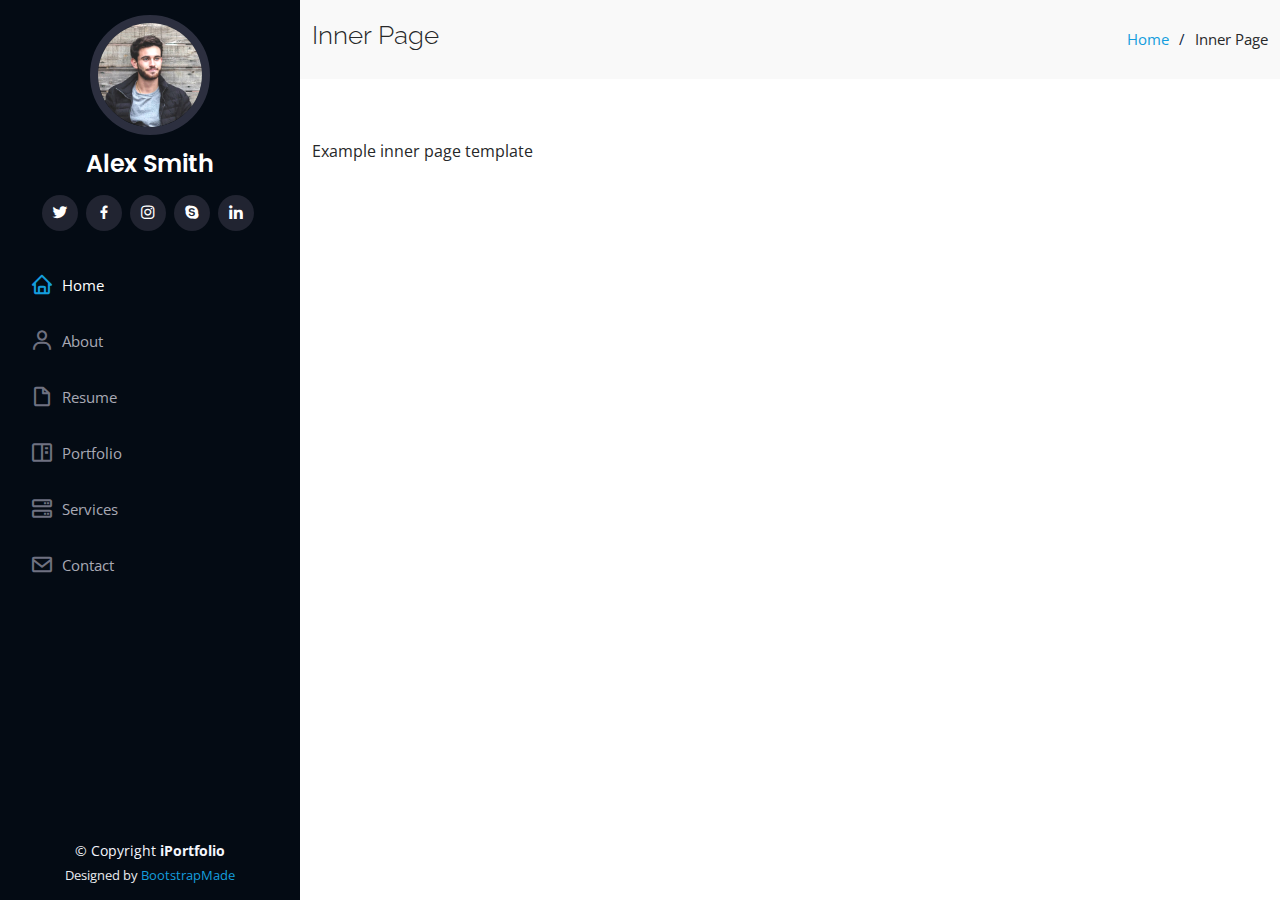
<file: inner-page.html>
<!DOCTYPE html>
<html lang="en">

<head>
  <meta charset="utf-8">
  <meta content="width=device-width, initial-scale=1.0" name="viewport">

  <title>Inner Page - iPortfolio Bootstrap Template</title>
  <meta content="" name="description">
  <meta content="" name="keywords">

  <!-- Favicons -->
  <link href="assets/img/favicon.png" rel="icon">
  <link href="assets/img/apple-touch-icon.png" rel="apple-touch-icon">

  <!-- Google Fonts -->
  <link href="https://fonts.googleapis.com/css?family=Open+Sans:300,300i,400,400i,600,600i,700,700i|Raleway:300,300i,400,400i,500,500i,600,600i,700,700i|Poppins:300,300i,400,400i,500,500i,600,600i,700,700i" rel="stylesheet">

  <!-- Vendor CSS Files -->
  <link href="assets/vendor/aos/aos.css" rel="stylesheet">
  <link href="assets/vendor/bootstrap/css/bootstrap.min.css" rel="stylesheet">
  <link href="assets/vendor/bootstrap-icons/bootstrap-icons.css" rel="stylesheet">
  <link href="assets/vendor/boxicons/css/boxicons.min.css" rel="stylesheet">
  <link href="assets/vendor/glightbox/css/glightbox.min.css" rel="stylesheet">
  <link href="assets/vendor/swiper/swiper-bundle.min.css" rel="stylesheet">

  <!-- Template Main CSS File -->
  <link href="assets/css/style.css" rel="stylesheet">

  <!-- =======================================================
  * Template Name: iPortfolio - v3.5.0
  * Template URL: https://bootstrapmade.com/iportfolio-bootstrap-portfolio-websites-template/
  * Author: BootstrapMade.com
  * License: https://bootstrapmade.com/license/
  ======================================================== -->
</head>

<body>

  <!-- ======= Mobile nav toggle button ======= -->
  <i class="bi bi-list mobile-nav-toggle d-xl-none"></i>

  <!-- ======= Header ======= -->
  <header id="header">
    <div class="d-flex flex-column">

      <div class="profile">
        <img src="assets/img/profile-img.jpg" alt="" class="img-fluid rounded-circle">
        <h1 class="text-light"><a href="index.html">Alex Smith</a></h1>
        <div class="social-links mt-3 text-center">
          <a href="#" class="twitter"><i class="bx bxl-twitter"></i></a>
          <a href="#" class="facebook"><i class="bx bxl-facebook"></i></a>
          <a href="#" class="instagram"><i class="bx bxl-instagram"></i></a>
          <a href="#" class="google-plus"><i class="bx bxl-skype"></i></a>
          <a href="#" class="linkedin"><i class="bx bxl-linkedin"></i></a>
        </div>
      </div>

      <nav id="navbar" class="nav-menu navbar">
        <ul>
          <li><a href="#hero" class="nav-link scrollto active"><i class="bx bx-home"></i> <span>Home</span></a></li>
          <li><a href="#about" class="nav-link scrollto"><i class="bx bx-user"></i> <span>About</span></a></li>
          <li><a href="#resume" class="nav-link scrollto"><i class="bx bx-file-blank"></i> <span>Resume</span></a></li>
          <li><a href="#portfolio" class="nav-link scrollto"><i class="bx bx-book-content"></i> <span>Portfolio</span></a></li>
          <li><a href="#services" class="nav-link scrollto"><i class="bx bx-server"></i> <span>Services</span></a></li>
          <li><a href="#contact" class="nav-link scrollto"><i class="bx bx-envelope"></i> <span>Contact</span></a></li>
        </ul>
      </nav><!-- .nav-menu -->
    </div>
  </header><!-- End Header -->

  <main id="main">

    <!-- ======= Breadcrumbs ======= -->
    <section class="breadcrumbs">
      <div class="container">

        <div class="d-flex justify-content-between align-items-center">
          <h2>Inner Page</h2>
          <ol>
            <li><a href="index.html">Home</a></li>
            <li>Inner Page</li>
          </ol>
        </div>

      </div>
    </section><!-- End Breadcrumbs -->

    <section class="inner-page">
      <div class="container">
        <p>
          Example inner page template
        </p>
      </div>
    </section>

  </main><!-- End #main -->

  <!-- ======= Footer ======= -->
  <footer id="footer">
    <div class="container">
      <div class="copyright">
        &copy; Copyright <strong><span>iPortfolio</span></strong>
      </div>
      <div class="credits">
        <!-- All the links in the footer should remain intact. -->
        <!-- You can delete the links only if you purchased the pro version. -->
        <!-- Licensing information: https://bootstrapmade.com/license/ -->
        <!-- Purchase the pro version with working PHP/AJAX contact form: https://bootstrapmade.com/iportfolio-bootstrap-portfolio-websites-template/ -->
        Designed by <a href="https://bootstrapmade.com/">BootstrapMade</a>
      </div>
    </div>
  </footer><!-- End  Footer -->

  <a href="#" class="back-to-top d-flex align-items-center justify-content-center"><i class="bi bi-arrow-up-short"></i></a>

  <!-- Vendor JS Files -->
  <script src="assets/vendor/aos/aos.js"></script>
  <script src="assets/vendor/bootstrap/js/bootstrap.bundle.min.js"></script>
  <script src="assets/vendor/glightbox/js/glightbox.min.js"></script>
  <script src="assets/vendor/isotope-layout/isotope.pkgd.min.js"></script>
  <script src="assets/vendor/php-email-form/validate.js"></script>
  <script src="assets/vendor/purecounter/purecounter.js"></script>
  <script src="assets/vendor/swiper/swiper-bundle.min.js"></script>
  <script src="assets/vendor/typed.js/typed.min.js"></script>
  <script src="assets/vendor/waypoints/noframework.waypoints.js"></script>

  <!-- Template Main JS File -->
  <script src="assets/js/main.js"></script>

</body>

</html>
</file>
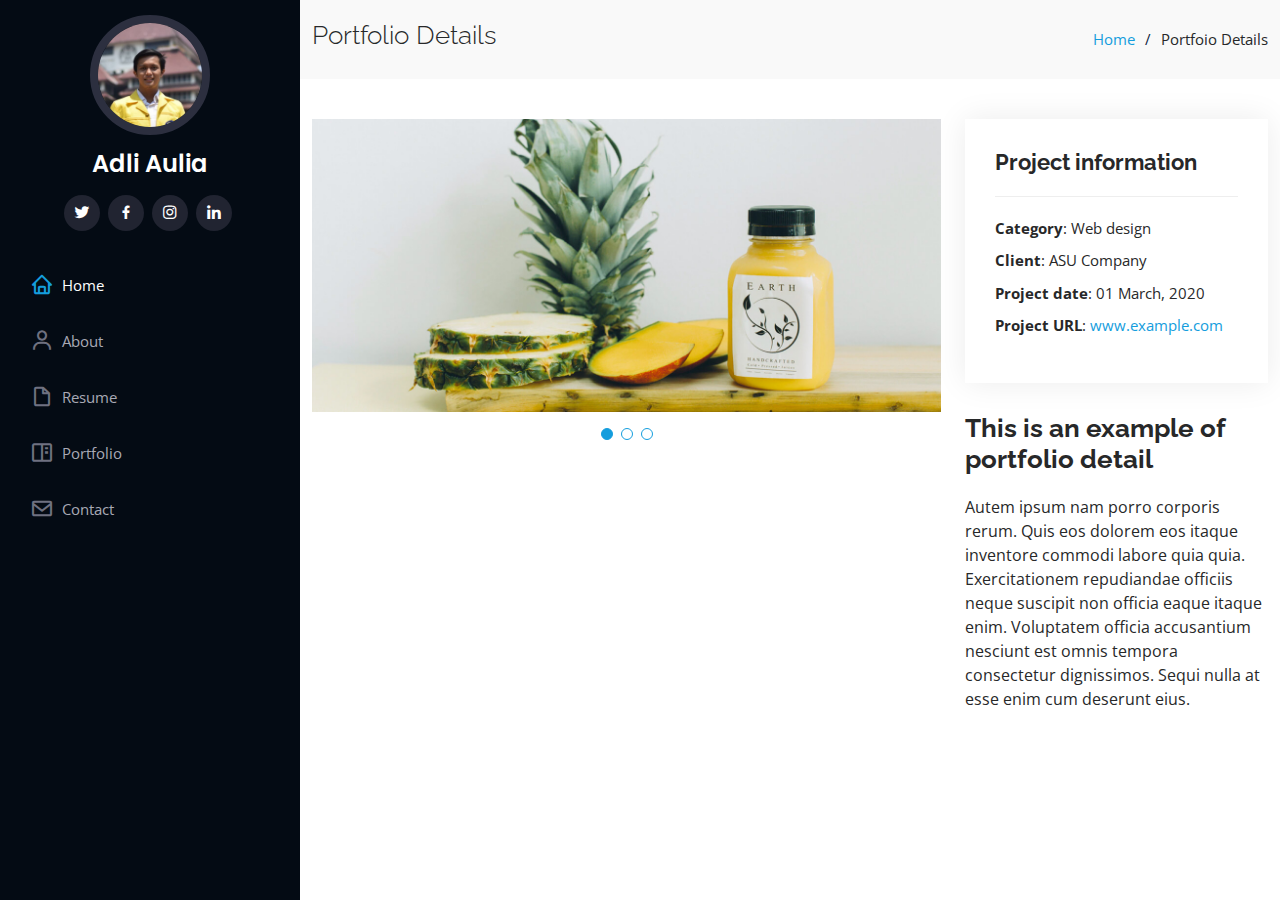
<file: portfolio-details.html>
<!DOCTYPE html>
<html lang="en">

<head>
  <meta charset="utf-8">
  <meta content="width=device-width, initial-scale=1.0" name="viewport">

  <title>Portfolio Details - iPortfolio Bootstrap Template</title>
  <meta content="" name="description">
  <meta content="" name="keywords">

  <!-- Favicons -->
  <link href="assets/img/favicon.png" rel="icon">
  <link href="assets/img/apple-touch-icon.png" rel="apple-touch-icon">

  <!-- Google Fonts -->
  <link href="https://fonts.googleapis.com/css?family=Open+Sans:300,300i,400,400i,600,600i,700,700i|Raleway:300,300i,400,400i,500,500i,600,600i,700,700i|Poppins:300,300i,400,400i,500,500i,600,600i,700,700i" rel="stylesheet">

  <!-- Vendor CSS Files -->
  <link href="assets/vendor/aos/aos.css" rel="stylesheet">
  <link href="assets/vendor/bootstrap/css/bootstrap.min.css" rel="stylesheet">
  <link href="assets/vendor/bootstrap-icons/bootstrap-icons.css" rel="stylesheet">
  <link href="assets/vendor/boxicons/css/boxicons.min.css" rel="stylesheet">
  <link href="assets/vendor/glightbox/css/glightbox.min.css" rel="stylesheet">
  <link href="assets/vendor/swiper/swiper-bundle.min.css" rel="stylesheet">

  <!-- Template Main CSS File -->
  <link href="assets/css/style.css" rel="stylesheet">

</head>

<body>

  <!-- ======= Mobile nav toggle button ======= -->
  <i class="bi bi-list mobile-nav-toggle d-xl-none"></i>

  <!-- ======= Header ======= -->
  <header id="header">
    <div class="d-flex flex-column">

      <div class="profile">
        <img src="assets/img/profile1.jpg" alt="" class="img-fluid rounded-circle">
        <h1 class="text-light"><a href="index.html"> Adli Aulia </a></h1>
        <div class="social-links mt-3 text-center">
          <a href="https://twitter.com/adliaulia16" target='blank' class="twitter"><i class="bx bxl-twitter"></i></a>
          <a href="https://www.facebook.com/profile.php?id=100007322324845" target='blank' class="facebook"><i class="bx bxl-facebook"></i></a>
          <a href="https://www.instagram.com/aaftth_/" target='blank' class="instagram"><i class="bx bxl-instagram"></i></a>
          <!-- <a href="#" class="google-plus"><i class="bx bxl-skype"></i></a> -->
          <a href="https://www.linkedin.com/in/adli-a-4b2823ab/" target='blank' class="linkedin"><i class="bx bxl-linkedin"></i></a>
        </div>
      </div>

      <nav id="navbar" class="nav-menu navbar">
        <ul>
          <li><a href="index.html#hero" class="nav-link scrollto active"><i class="bx bx-home"></i> <span>Home</span></a></li>
          <li><a href="index.html#about" class="nav-link scrollto"><i class="bx bx-user"></i> <span>About</span></a></li>
          <li><a href="index.html#resume" class="nav-link scrollto"><i class="bx bx-file-blank"></i> <span>Resume</span></a></li>
          <li><a href="index.html#portfolio" class="nav-link scrollto"><i class="bx bx-book-content"></i> <span>Portfolio</span></a></li>
          <li><a href="index.html#contact" class="nav-link scrollto"><i class="bx bx-envelope"></i> <span>Contact</span></a></li>
        </ul>
      </nav><!-- .nav-menu -->
    </div>
  </header><!-- End Header -->

  <main id="main">

    <!-- ======= Breadcrumbs ======= -->
    <section id="breadcrumbs" class="breadcrumbs">
      <div class="container">

        <div class="d-flex justify-content-between align-items-center">
          <h2>Portfolio Details</h2>
          <ol>
            <li><a href="index.html">Home</a></li>
            <li>Portfoio Details</li>
          </ol>
        </div>

      </div>
    </section><!-- End Breadcrumbs -->

    <!-- ======= Portfolio Details Section ======= -->
    <section id="portfolio-details" class="portfolio-details">
      <div class="container">

        <div class="row gy-4">

          <div class="col-lg-8">
            <div class="portfolio-details-slider swiper">
              <div class="swiper-wrapper align-items-center">

                <div class="swiper-slide">
                  <img src="assets/img/portfolio/portfolio-details-1.jpg" alt="">
                </div>

                <div class="swiper-slide">
                  <img src="assets/img/portfolio/portfolio-details-2.jpg" alt="">
                </div>

                <div class="swiper-slide">
                  <img src="assets/img/portfolio/portfolio-details-3.jpg" alt="">
                </div>

              </div>
              <div class="swiper-pagination"></div>
            </div>
          </div>

          <div class="col-lg-4">
            <div class="portfolio-info">
              <h3>Project information</h3>
              <ul>
                <li><strong>Category</strong>: Web design</li>
                <li><strong>Client</strong>: ASU Company</li>
                <li><strong>Project date</strong>: 01 March, 2020</li>
                <li><strong>Project URL</strong>: <a href="#">www.example.com</a></li>
              </ul>
            </div>
            <div class="portfolio-description">
              <h2>This is an example of portfolio detail</h2>
              <p>
                Autem ipsum nam porro corporis rerum. Quis eos dolorem eos itaque inventore commodi labore quia quia. Exercitationem repudiandae officiis neque suscipit non officia eaque itaque enim. Voluptatem officia accusantium nesciunt est omnis tempora consectetur dignissimos. Sequi nulla at esse enim cum deserunt eius.
              </p>
            </div>
          </div>

        </div>

      </div>
    </section><!-- End Portfolio Details Section -->

  </main><!-- End #main -->

  <!-- ======= Footer ======= -->
  <footer id="footer">
    <div class="container">
      <!-- <div class="copyright">
        &copy; Copyright <strong><span>iPortfolio</span></strong>
      </div> -->
      <div class="credits">
        <!-- All the links in the footer should remain intact. -->
        <!-- You can delete the links only if you purchased the pro version. -->
        <!-- Licensing information: https://bootstrapmade.com/license/ -->
        <!-- Purchase the pro version with working PHP/AJAX contact form: https://bootstrapmade.com/iportfolio-bootstrap-portfolio-websites-template/ -->
        <!-- Designed by <a href="https://bootstrapmade.com/">BootstrapMade</a> -->
      </div>
    </div>
  </footer><!-- End  Footer -->

  <a href="#" class="back-to-top d-flex align-items-center justify-content-center"><i class="bi bi-arrow-up-short"></i></a>

  <!-- Vendor JS Files -->
  <script src="assets/vendor/aos/aos.js"></script>
  <script src="assets/vendor/bootstrap/js/bootstrap.bundle.min.js"></script>
  <script src="assets/vendor/glightbox/js/glightbox.min.js"></script>
  <script src="assets/vendor/isotope-layout/isotope.pkgd.min.js"></script>
  <script src="assets/vendor/php-email-form/validate.js"></script>
  <script src="assets/vendor/purecounter/purecounter.js"></script>
  <script src="assets/vendor/swiper/swiper-bundle.min.js"></script>
  <script src="assets/vendor/typed.js/typed.min.js"></script>
  <script src="assets/vendor/waypoints/noframework.waypoints.js"></script>

  <!-- Template Main JS File -->
  <script src="assets/js/main.js"></script>

</body>

</html>
</file>
<file: assets/css/style.css>
/**
* Template Name: iPortfolio - v3.5.0
* Template URL: https://bootstrapmade.com/iportfolio-bootstrap-portfolio-websites-template/
* Author: BootstrapMade.com
* License: https://bootstrapmade.com/license/
*/

/*--------------------------------------------------------------
# General
--------------------------------------------------------------*/
body {
  font-family: "Open Sans", sans-serif;
  color: #272829;
}

a {
  color: #149ddd;
  text-decoration: none;
}

a:hover {
  color: #37b3ed;
  text-decoration: none;
}

h1, h2, h3, h4, h5, h6 {
  font-family: "Raleway", sans-serif;
}

/*--------------------------------------------------------------
# Back to top button
--------------------------------------------------------------*/
.back-to-top {
  position: fixed;
  visibility: hidden;
  opacity: 0;
  right: 15px;
  bottom: 15px;
  z-index: 996;
  background: #149ddd;
  width: 40px;
  height: 40px;
  border-radius: 50px;
  transition: all 0.4s;
}
.back-to-top i {
  font-size: 28px;
  color: #fff;
  line-height: 0;
}
.back-to-top:hover {
  background: #2eafec;
  color: #fff;
}
.back-to-top.active {
  visibility: visible;
  opacity: 1;
}

/*--------------------------------------------------------------
# Header
--------------------------------------------------------------*/
#header {
  position: fixed;
  top: 0;
  left: 0;
  bottom: 0;
  width: 300px;
  transition: all ease-in-out 0.5s;
  z-index: 9997;
  transition: all 0.5s;
  padding: 0 15px;
  background: #040b14;
  overflow-y: auto;
}
#header .profile img {
  margin: 15px auto;
  display: block;
  width: 120px;
  border: 8px solid #2c2f3f;
}
#header .profile h1 {
  font-size: 24px;
  margin: 0;
  padding: 0;
  font-weight: 600;
  -moz-text-align-last: center;
  text-align-last: center;
  font-family: "Poppins", sans-serif;
}
#header .profile h1 a, #header .profile h1 a:hover {
  color: #fff;
  text-decoration: none;
}
#header .profile .social-links a {
  font-size: 18px;
  display: inline-block;
  background: #212431;
  color: #fff;
  line-height: 1;
  padding: 8px 0;
  margin-right: 4px;
  border-radius: 50%;
  text-align: center;
  width: 36px;
  height: 36px;
  transition: 0.3s;
}
#header .profile .social-links a:hover {
  background: #149ddd;
  color: #fff;
  text-decoration: none;
}

#main {
  margin-left: 300px;
}

@media (max-width: 1199px) {
  #header {
    left: -300px;
  }

  #main {
    margin-left: 0;
  }
}
/*--------------------------------------------------------------
# Navigation Menu
--------------------------------------------------------------*/
/* Desktop Navigation */
.nav-menu {
  padding: 30px 0 0 0;
}
.nav-menu * {
  margin: 0;
  padding: 0;
  list-style: none;
}
.nav-menu > ul > li {
  position: relative;
  white-space: nowrap;
}
.nav-menu a, .nav-menu a:focus {
  display: flex;
  align-items: center;
  color: #a8a9b4;
  padding: 12px 15px;
  margin-bottom: 8px;
  transition: 0.3s;
  font-size: 15px;
}
.nav-menu a i, .nav-menu a:focus i {
  font-size: 24px;
  padding-right: 8px;
  color: #6f7180;
}
.nav-menu a:hover, .nav-menu .active, .nav-menu .active:focus, .nav-menu li:hover > a {
  text-decoration: none;
  color: #fff;
}
.nav-menu a:hover i, .nav-menu .active i, .nav-menu .active:focus i, .nav-menu li:hover > a i {
  color: #149ddd;
}

/* Mobile Navigation */
.mobile-nav-toggle {
  position: fixed;
  right: 15px;
  top: 15px;
  z-index: 9998;
  border: 0;
  font-size: 24px;
  transition: all 0.4s;
  outline: none !important;
  background-color: #149ddd;
  color: #fff;
  width: 40px;
  height: 40px;
  display: inline-flex;
  align-items: center;
  justify-content: center;
  line-height: 0;
  border-radius: 50px;
  cursor: pointer;
}

.mobile-nav-active {
  overflow: hidden;
}
.mobile-nav-active #header {
  left: 0;
}

/*--------------------------------------------------------------
# Hero Section
--------------------------------------------------------------*/
#hero {
  width: 100%;
  height: 100vh;
  background: url("../img/hero-img0.jpg") top center;
  background-size: cover;
}
#hero:before {
  content: "";
  background: rgba(5, 13, 24, 0.3);
  position: absolute;
  bottom: 0;
  top: 0;
  left: 0;
  right: 0;
  z-index: 1;
}
#hero .hero-container {
  position: relative;
  z-index: 2;
  min-width: 300px;
}
#hero h1 {
  margin: 0 0 10px 0;
  font-size: 64px;
  font-weight: 700;
  line-height: 56px;
  color: #fff;
}
#hero p {
  color: #fff;
  margin-bottom: 50px;
  font-size: 26px;
  font-family: "Poppins", sans-serif;
}
#hero p span {
  color: #fff;
  padding-bottom: 4px;
  letter-spacing: 1px;
  border-bottom: 3px solid #149ddd;
}
@media (min-width: 1024px) {
  #hero {
    background-attachment: fixed;
  }
}
@media (max-width: 768px) {
  #hero h1 {
    font-size: 28px;
    line-height: 36px;
  }
  #hero h2 {
    font-size: 18px;
    line-height: 24px;
    margin-bottom: 30px;
  }
}

/*--------------------------------------------------------------
# Sections General
--------------------------------------------------------------*/
section {
  padding: 60px 0;
  overflow: hidden;
}

.section-bg {
  background: #f5f8fd;
}

.section-title {
  padding-bottom: 30px;
}
.section-title h2 {
  font-size: 32px;
  font-weight: bold;
  margin-bottom: 20px;
  padding-bottom: 20px;
  position: relative;
  color: #173b6c;
}
.section-title h2::after {
  content: "";
  position: absolute;
  display: block;
  width: 50px;
  height: 3px;
  background: #149ddd;
  bottom: 0;
  left: 0;
}
.section-title p {
  margin-bottom: 0;
}

/*--------------------------------------------------------------
# About
--------------------------------------------------------------*/
.about .content h3 {
  font-weight: 700;
  font-size: 26px;
  color: #173b6c;
}
.about .content ul {
  list-style: none;
  padding: 0;
}
.about .content ul li {
  margin-bottom: 20px;
  display: flex;
  align-items: center;
}
.about .content ul strong {
  margin-right: 10px;
}
.about .content ul i {
  font-size: 16px;
  margin-right: 5px;
  color: #149ddd;
  line-height: 0;
}
.about .content p:last-child {
  margin-bottom: 0;
}

/*--------------------------------------------------------------
# Facts
--------------------------------------------------------------*/
.facts {
  padding-bottom: 30px;
}
.facts .count-box {
  padding: 30px;
  width: 100%;
}
.facts .count-box i {
  display: block;
  font-size: 44px;
  color: #149ddd;
  float: left;
  line-height: 0;
}
.facts .count-box span {
  font-size: 48px;
  line-height: 40px;
  display: block;
  font-weight: 700;
  color: #050d18;
  margin-left: 60px;
}
.facts .count-box p {
  padding: 15px 0 0 0;
  margin: 0 0 0 60px;
  font-family: "Raleway", sans-serif;
  font-size: 14px;
  color: #122f57;
}
.facts .count-box a {
  font-weight: 600;
  display: block;
  margin-top: 20px;
  color: #122f57;
  font-size: 15px;
  font-family: "Poppins", sans-serif;
  transition: ease-in-out 0.3s;
}
.facts .count-box a:hover {
  color: #1f5297;
}

/*--------------------------------------------------------------
# Akills
--------------------------------------------------------------*/
.skills .progress {
  height: 60px;
  display: block;
  background: none;
  border-radius: 0;
}
.skills .progress .skill {
  padding: 0;
  margin: 0 0 6px 0;
  text-transform: uppercase;
  display: block;
  font-weight: 600;
  font-family: "Poppins", sans-serif;
  color: #050d18;
}
.skills .progress .skill .val {
  float: right;
  font-style: normal;
}
.skills .progress-bar-wrap {
  background: #dce8f8;
  height: 10px;
}
.skills .progress-bar {
  width: 1px;
  height: 10px;
  transition: 0.9s;
  background-color: #149ddd;
}

/*--------------------------------------------------------------
# Resume
--------------------------------------------------------------*/
.resume .resume-title {
  font-size: 26px;
  font-weight: 700;
  margin-top: 20px;
  margin-bottom: 20px;
  color: #050d18;
}
.resume .resume-item {
  padding: 0 0 20px 20px;
  margin-top: -2px;
  border-left: 2px solid #1f5297;
  position: relative;
}
.resume .resume-item h4 {
  line-height: 18px;
  font-size: 18px;
  font-weight: 600;
  text-transform: uppercase;
  font-family: "Poppins", sans-serif;
  color: #050d18;
  margin-bottom: 10px;
}
.resume .resume-item h5 {
  font-size: 16px;
  background: #e4edf9;
  padding: 5px 15px;
  display: inline-block;
  font-weight: 600;
  margin-bottom: 10px;
}
.resume .resume-item ul {
  padding-left: 20px;
}
.resume .resume-item ul li {
  padding-bottom: 10px;
}
.resume .resume-item:last-child {
  padding-bottom: 0;
}
.resume .resume-item::before {
  content: "";
  position: absolute;
  width: 16px;
  height: 16px;
  border-radius: 50px;
  left: -9px;
  top: 0;
  background: #fff;
  border: 2px solid #1f5297;
}

/*--------------------------------------------------------------
# Portfolio
--------------------------------------------------------------*/
.portfolio .portfolio-item {
  margin-bottom: 30px;
}
.portfolio #portfolio-flters {
  padding: 0;
  margin: 0 auto 35px auto;
  list-style: none;
  text-align: center;
  background: #fff;
  border-radius: 50px;
  padding: 2px 15px;
}
.portfolio #portfolio-flters li {
  cursor: pointer;
  display: inline-block;
  padding: 10px 15px 8px 15px;
  font-size: 14px;
  font-weight: 600;
  line-height: 1;
  text-transform: uppercase;
  color: #272829;
  margin-bottom: 5px;
  transition: all 0.3s ease-in-out;
}
.portfolio #portfolio-flters li:hover, .portfolio #portfolio-flters li.filter-active {
  color: #149ddd;
}
.portfolio #portfolio-flters li:last-child {
  margin-right: 0;
}
.portfolio .portfolio-wrap {
  transition: 0.3s;
  position: relative;
  overflow: hidden;
  z-index: 1;
}
.portfolio .portfolio-wrap::before {
  content: "";
  background: rgba(255, 255, 255, 0.5);
  position: absolute;
  left: 0;
  right: 0;
  top: 0;
  bottom: 0;
  transition: all ease-in-out 0.3s;
  z-index: 2;
  opacity: 0;
}
.portfolio .portfolio-wrap .portfolio-links {
  opacity: 1;
  left: 0;
  right: 0;
  bottom: -60px;
  z-index: 3;
  position: absolute;
  transition: all ease-in-out 0.3s;
  display: flex;
  justify-content: center;
}
.portfolio .portfolio-wrap .portfolio-links a {
  color: #fff;
  font-size: 28px;
  text-align: center;
  background: rgba(20, 157, 221, 0.75);
  transition: 0.3s;
  width: 50%;
}
.portfolio .portfolio-wrap .portfolio-links a:hover {
  background: rgba(20, 157, 221, 0.95);
}
.portfolio .portfolio-wrap .portfolio-links a + a {
  border-left: 1px solid #37b3ed;
}
.portfolio .portfolio-wrap:hover::before {
  top: 0;
  left: 0;
  right: 0;
  bottom: 0;
  opacity: 1;
}
.portfolio .portfolio-wrap:hover .portfolio-links {
  opacity: 1;
  bottom: 0;
}

/*--------------------------------------------------------------
# Portfolio Details
--------------------------------------------------------------*/
.portfolio-details {
  padding-top: 40px;
}
.portfolio-details .portfolio-details-slider img {
  width: 100%;
}
.portfolio-details .portfolio-details-slider .swiper-pagination {
  margin-top: 20px;
  position: relative;
}
.portfolio-details .portfolio-details-slider .swiper-pagination .swiper-pagination-bullet {
  width: 12px;
  height: 12px;
  background-color: #fff;
  opacity: 1;
  border: 1px solid #149ddd;
}
.portfolio-details .portfolio-details-slider .swiper-pagination .swiper-pagination-bullet-active {
  background-color: #149ddd;
}
.portfolio-details .portfolio-info {
  padding: 30px;
  box-shadow: 0px 0 30px rgba(5, 13, 24, 0.08);
}
.portfolio-details .portfolio-info h3 {
  font-size: 22px;
  font-weight: 700;
  margin-bottom: 20px;
  padding-bottom: 20px;
  border-bottom: 1px solid #eee;
}
.portfolio-details .portfolio-info ul {
  list-style: none;
  padding: 0;
  font-size: 15px;
}
.portfolio-details .portfolio-info ul li + li {
  margin-top: 10px;
}
.portfolio-details .portfolio-description {
  padding-top: 30px;
}
.portfolio-details .portfolio-description h2 {
  font-size: 26px;
  font-weight: 700;
  margin-bottom: 20px;
}
.portfolio-details .portfolio-description p {
  padding: 0;
}

/*--------------------------------------------------------------
# Services
--------------------------------------------------------------*/
.services .icon-box {
  margin-bottom: 20px;
}
.services .icon {
  float: left;
  display: flex;
  align-items: center;
  justify-content: center;
  width: 54px;
  height: 54px;
  background: #149ddd;
  border-radius: 50%;
  transition: 0.5s;
  border: 1px solid #149ddd;
}
.services .icon i {
  color: #fff;
  font-size: 24px;
  line-height: 0;
}
.services .icon-box:hover .icon {
  background: #fff;
}
.services .icon-box:hover .icon i {
  color: #149ddd;
}
.services .title {
  margin-left: 80px;
  font-weight: 700;
  margin-bottom: 15px;
  font-size: 18px;
}
.services .title a {
  color: #343a40;
}
.services .title a:hover {
  color: #149ddd;
}
.services .description {
  margin-left: 80px;
  line-height: 24px;
  font-size: 14px;
}

/*--------------------------------------------------------------
# Testimonials
--------------------------------------------------------------*/
.testimonials .testimonials-carousel, .testimonials .testimonials-slider {
  overflow: hidden;
}
.testimonials .testimonial-item {
  box-sizing: content-box;
  text-align: center;
  min-height: 320px;
}
.testimonials .testimonial-item .testimonial-img {
  width: 90px;
  border-radius: 50%;
  margin: 0 auto;
}
.testimonials .testimonial-item h3 {
  font-size: 18px;
  font-weight: bold;
  margin: 10px 0 5px 0;
  color: #111;
}
.testimonials .testimonial-item h4 {
  font-size: 14px;
  color: #999;
  margin: 0;
}
.testimonials .testimonial-item .quote-icon-left, .testimonials .testimonial-item .quote-icon-right {
  color: #c3e8fa;
  font-size: 26px;
}
.testimonials .testimonial-item .quote-icon-left {
  display: inline-block;
  left: -5px;
  position: relative;
}
.testimonials .testimonial-item .quote-icon-right {
  display: inline-block;
  right: -5px;
  position: relative;
  top: 10px;
}
.testimonials .testimonial-item p {
  font-style: italic;
  margin: 0 15px 15px 15px;
  padding: 20px;
  background: #fff;
  position: relative;
  margin-bottom: 35px;
  border-radius: 6px;
  box-shadow: 0px 2px 15px rgba(0, 0, 0, 0.1);
}
.testimonials .testimonial-item p::after {
  content: "";
  width: 0;
  height: 0;
  border-top: 20px solid #fff;
  border-right: 20px solid transparent;
  border-left: 20px solid transparent;
  position: absolute;
  bottom: -20px;
  left: calc(50% - 20px);
}
.testimonials .swiper-pagination {
  margin-top: 20px;
  position: relative;
}
.testimonials .swiper-pagination .swiper-pagination-bullet {
  width: 12px;
  height: 12px;
  background-color: #fff;
  opacity: 1;
  border: 1px solid #149ddd;
}
.testimonials .swiper-pagination .swiper-pagination-bullet-active {
  background-color: #149ddd;
}

/*--------------------------------------------------------------
# Contact
--------------------------------------------------------------*/
.contact {
  padding-bottom: 130px;
}
.contact .info {
  padding: 30px;
  background: #fff;
  width: 100%;
  box-shadow: 0 0 24px 0 rgba(0, 0, 0, 0.12);
}
.contact .info i {
  font-size: 20px;
  color: #149ddd;
  float: left;
  width: 44px;
  height: 44px;
  background: #dff3fc;
  display: flex;
  justify-content: center;
  align-items: center;
  border-radius: 50px;
  transition: all 0.3s ease-in-out;
}
.contact .info h4 {
  padding: 0 0 0 60px;
  font-size: 22px;
  font-weight: 600;
  margin-bottom: 5px;
  color: #050d18;
}
.contact .info p {
  padding: 0 0 10px 60px;
  margin-bottom: 20px;
  font-size: 14px;
  color: #173b6c;
}
.contact .info .email p {
  padding-top: 5px;
}
.contact .info .social-links {
  padding-left: 60px;
}
.contact .info .social-links a {
  font-size: 18px;
  display: inline-block;
  background: #333;
  color: #fff;
  line-height: 1;
  padding: 8px 0;
  border-radius: 50%;
  text-align: center;
  width: 36px;
  height: 36px;
  transition: 0.3s;
  margin-right: 10px;
}
.contact .info .social-links a:hover {
  background: #149ddd;
  color: #fff;
}
.contact .info .email:hover i, .contact .info .address:hover i, .contact .info .phone:hover i {
  background: #149ddd;
  color: #fff;
}
.contact .php-email-form {
  width: 100%;
  padding: 30px;
  background: #fff;
  box-shadow: 0 0 24px 0 rgba(0, 0, 0, 0.12);
}
.contact .php-email-form .form-group {
  padding-bottom: 8px;
}
.contact .php-email-form .validate {
  display: none;
  color: red;
  margin: 0 0 15px 0;
  font-weight: 400;
  font-size: 13px;
}
.contact .php-email-form .error-message {
  display: none;
  color: #fff;
  background: #ed3c0d;
  text-align: left;
  padding: 15px;
  font-weight: 600;
}
.contact .php-email-form .error-message br + br {
  margin-top: 25px;
}
.contact .php-email-form .sent-message {
  display: none;
  color: #fff;
  background: #18d26e;
  text-align: center;
  padding: 15px;
  font-weight: 600;
}
.contact .php-email-form .loading {
  display: none;
  background: #fff;
  text-align: center;
  padding: 15px;
}
.contact .php-email-form .loading:before {
  content: "";
  display: inline-block;
  border-radius: 50%;
  width: 24px;
  height: 24px;
  margin: 0 10px -6px 0;
  border: 3px solid #18d26e;
  border-top-color: #eee;
  -webkit-animation: animate-loading 1s linear infinite;
  animation: animate-loading 1s linear infinite;
}
.contact .php-email-form .form-group {
  margin-bottom: 15px;
}
.contact .php-email-form label {
  padding-bottom: 8px;
}
.contact .php-email-form input, .contact .php-email-form textarea {
  border-radius: 0;
  box-shadow: none;
  font-size: 14px;
}
.contact .php-email-form input {
  height: 44px;
}
.contact .php-email-form textarea {
  padding: 10px 15px;
}
.contact .php-email-form button[type=submit] {
  background: #149ddd;
  border: 0;
  padding: 10px 24px;
  color: #fff;
  transition: 0.4s;
  border-radius: 4px;
}
.contact .php-email-form button[type=submit]:hover {
  background: #37b3ed;
}
@-webkit-keyframes animate-loading {
  0% {
    transform: rotate(0deg);
  }
  100% {
    transform: rotate(360deg);
  }
}
@keyframes animate-loading {
  0% {
    transform: rotate(0deg);
  }
  100% {
    transform: rotate(360deg);
  }
}

/*--------------------------------------------------------------
# Breadcrumbs
--------------------------------------------------------------*/
.breadcrumbs {
  padding: 20px 0;
  background: #f9f9f9;
}
.breadcrumbs h2 {
  font-size: 26px;
  font-weight: 300;
}
.breadcrumbs ol {
  display: flex;
  flex-wrap: wrap;
  list-style: none;
  padding: 0;
  margin: 0;
  font-size: 15px;
}
.breadcrumbs ol li + li {
  padding-left: 10px;
}
.breadcrumbs ol li + li::before {
  display: inline-block;
  padding-right: 10px;
  color: #0e2442;
  content: "/";
}
@media (max-width: 768px) {
  .breadcrumbs .d-flex {
    display: block !important;
  }
  .breadcrumbs ol {
    display: block;
  }
  .breadcrumbs ol li {
    display: inline-block;
  }
}

/*--------------------------------------------------------------
# Footer
--------------------------------------------------------------*/
#footer {
  padding: 15px;
  color: #f4f6fd;
  font-size: 14px;
  position: fixed;
  left: 0;
  bottom: 0;
  width: 300px;
  z-index: 9999;
  background: #040b14;
}
#footer .copyright {
  text-align: center;
}
#footer .credits {
  padding-top: 5px;
  text-align: center;
  font-size: 13px;
  color: #eaebf0;
}
@media (max-width: 1199px) {
  #footer {
    position: static;
    width: auto;
    padding-right: 20px 15px;
  }
}
</file>
